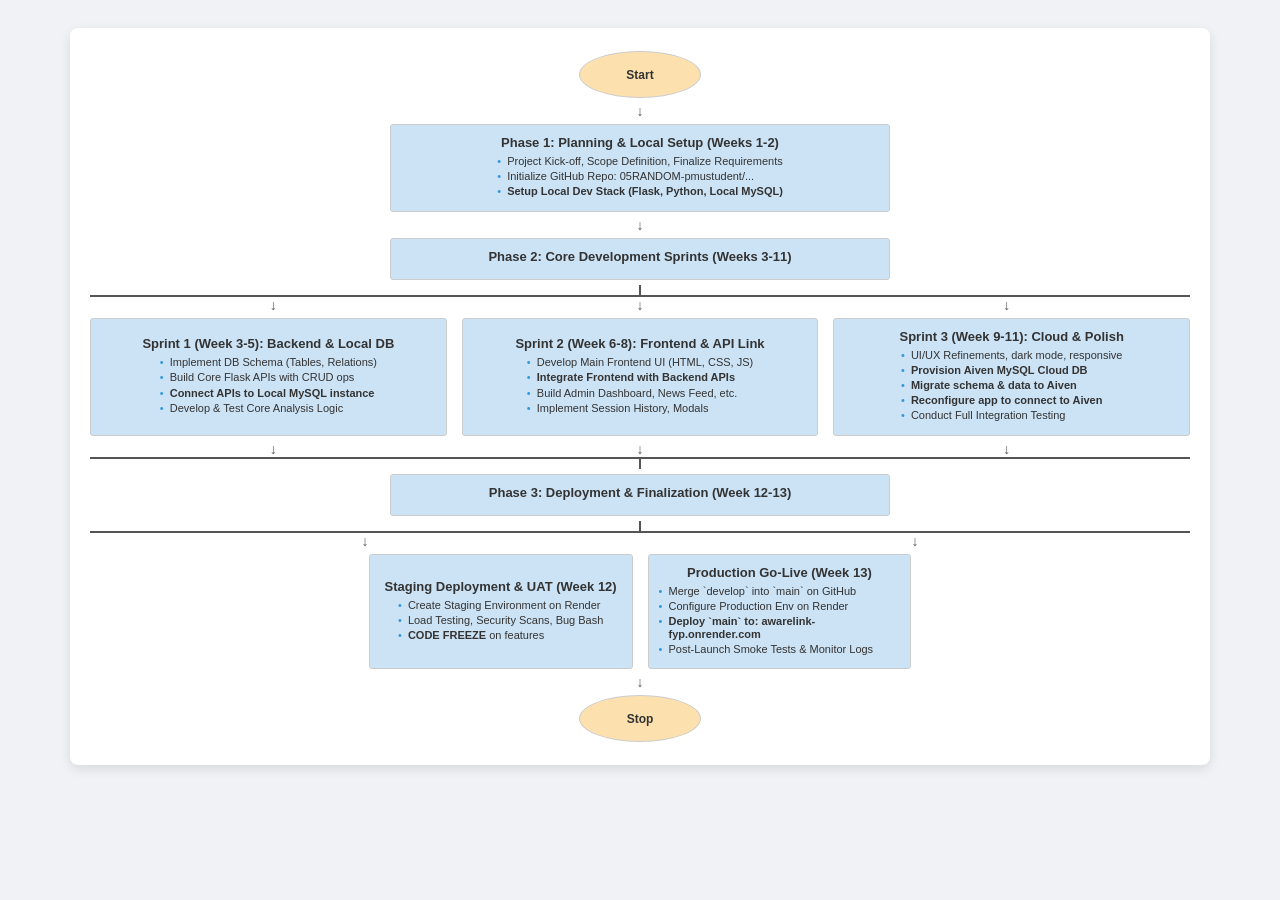
<file: web_design/flowchart.html>
<!DOCTYPE html>
<html lang="en">
<head>
    <meta charset="UTF-8">
    <meta name="viewport" content="width=device-width, initial-scale=1.0">
    <title>Final Compact Flowchart</title>
    <style>
        /* --- General Body & Font Styles --- */
        body {
            font-family: Arial, sans-serif;
            background-color: #f0f2f5;
            color: #333;
            display: flex;
            justify-content: center;
            align-items: flex-start;
            padding: 20px;
        }

        /* --- Main Flowchart Container --- */
        .flowchart-container {
            /* MODIFIED: Thinner max-width for the entire diagram */
            max-width: 1100px; 
            width: 100%;
            display: flex;
            flex-direction: column;
            align-items: center;
            background-color: #ffffff;
            padding: 20px;
            border-radius: 8px;
            box-shadow: 0 4px 12px rgba(0,0,0,0.1);
        }
        
        /* --- Base style for all flowchart shapes --- */
        .flow-element {
            display: flex;
            justify-content: center;
            align-items: center;
            text-align: center;
            padding: 5px 10px;
            margin: 3px 0;
            border: 1px solid #ccc;
            background-color: #ffffff;
        }

        /* --- Terminator Shape (Start/End) --- */
        .terminator {
            background-color: #fce1ae;
            border-radius: 50%;
            width: 100px;
            height: 35px;
            font-size: 12px;
            font-weight: bold;
        }

        /* --- Process Shape --- */
        .process {
            background-color: #cce3f5;
            border-radius: 3px;
            width: 100%;
            flex-direction: column;
            padding: 10px;
            box-sizing: border-box;
        }
        
        .process.full-width {
            /* MODIFIED: Thinner max-width for single boxes */
            max-width: 500px; 
        }

        /* --- Text styling within the process boxes --- */
        .process h3 {
            margin: 0 0 5px 0;
            font-size: 13px;
        }
        .process ul {
            list-style: none;
            padding-left: 0;
            margin: 0;
            text-align: left;
            font-size: 11px;
        }
        .process li {
            padding-left: 10px;
            margin-bottom: 2px;
            line-height: 1.2;
            position: relative;
        }
        .process li::before {
            content: '•';
            position: absolute;
            left: 0;
            color: #3498db;
        }
        
        /* --- Simple Arrow Connector --- */
        .arrow {
            font-size: 14px;
            color: #555;
            margin: 2px 0;
        }
        
        /* --- NEW: Branching Arrow Logic --- */
        .branch-connector {
            display: flex;
            flex-direction: column;
            align-items: center;
            width: 100%;
            margin: 2px 0;
        }
        .vertical-stem {
            width: 2px;
            height: 10px;
            background-color: #555;
        }
        .horizontal-bar {
            width: 100%;
            height: 2px;
            background-color: #555;
        }
        .arrow-row {
            display: flex;
            width: 100%;
            justify-content: space-around;
        }
        .arrow-row .arrow {
            margin: 0;
        }
        
        /* --- Multi-column Layout --- */
        .row-container {
            display: flex;
            flex-direction: row;
            justify-content: space-between;
            align-items: stretch;
            width: 100%;
            /* MODIFIED: Tighter gap */
            gap: 15px; 
        }
        .column {
            flex: 1;
            display: flex;
        }
    </style>
</head>
<body>

<div class="flowchart-container">

    <div class="flow-element terminator">Start</div>
    <div class="arrow">↓</div>

    <div class="flow-element process full-width">
        <h3>Phase 1: Planning & Local Setup (Weeks 1-2)</h3>
        <ul>
            <li>Project Kick-off, Scope Definition, Finalize Requirements</li>
            <li>Initialize GitHub Repo: 05RANDOM-pmustudent/...</li>
            <li><strong>Setup Local Dev Stack (Flask, Python, Local MySQL)</strong></li>
        </ul>
    </div>

    <div class="arrow">↓</div>

    <div class="flow-element process full-width">
        <h3>Phase 2: Core Development Sprints (Weeks 3-11)</h3>
    </div>

    <!-- NEW Branching Connector for Sprints -->
    <div class="branch-connector">
        <div class="vertical-stem"></div>
        <div class="horizontal-bar"></div>
        <div class="arrow-row">
            <div class="arrow">↓</div>
            <div class="arrow">↓</div>
            <div class="arrow">↓</div>
        </div>
    </div>
    
    <!-- Sprints Side-by-Side -->
    <div class="row-container">
        <div class="column">
            <div class="flow-element process">
                <h3>Sprint 1 (Week 3-5): Backend & Local DB</h3>
                <ul>
                    <li>Implement DB Schema (Tables, Relations)</li>
                    <li>Build Core Flask APIs with CRUD ops</li>
                    <li><strong>Connect APIs to Local MySQL instance</strong></li>
                    <li>Develop & Test Core Analysis Logic</li>
                </ul>
            </div>
        </div>
        <div class="column">
            <div class="flow-element process">
                <h3>Sprint 2 (Week 6-8): Frontend & API Link</h3>
                <ul>
                    <li>Develop Main Frontend UI (HTML, CSS, JS)</li>
                    <li><strong>Integrate Frontend with Backend APIs</strong></li>
                    <li>Build Admin Dashboard, News Feed, etc.</li>
                    <li>Implement Session History, Modals</li>
                </ul>
            </div>
        </div>
        <div class="column">
            <div class="flow-element process">
                <h3>Sprint 3 (Week 9-11): Cloud & Polish</h3>
                <ul>
                    <li>UI/UX Refinements, dark mode, responsive</li>
                    <li><strong>Provision Aiven MySQL Cloud DB</strong></li>
                    <li><strong>Migrate schema & data to Aiven</strong></li>
                    <li><strong>Reconfigure app to connect to Aiven</strong></li>
                    <li>Conduct Full Integration Testing</li>
                </ul>
            </div>
        </div>
    </div>

    <div class="branch-connector">
        <div class="arrow-row">
             <div class="arrow">↓</div>
             <div class="arrow">↓</div>
             <div class="arrow">↓</div>
        </div>
        <div class="horizontal-bar"></div>
        <div class="vertical-stem"></div>
    </div>

    <div class="flow-element process full-width">
        <h3>Phase 3: Deployment & Finalization (Week 12-13)</h3>
    </div>
    
    <!-- NEW Branching Connector for Deployment -->
    <div class="branch-connector">
         <div class="vertical-stem"></div>
         <div class="horizontal-bar"></div>
         <div class="arrow-row">
             <div class="arrow">↓</div>
             <div class="arrow">↓</div>
         </div>
    </div>

    <!-- Deployment Steps Side-by-Side -->
    <div class="row-container">
        <div class="column"></div> <!-- Empty column for spacing -->
        <div class="column">
            <div class="flow-element process">
                <h3>Staging Deployment & UAT (Week 12)</h3>
                <ul>
                    <li>Create Staging Environment on Render</li>
                    <li>Load Testing, Security Scans, Bug Bash</li>
                    <li><strong>CODE FREEZE</strong> on features</li>
                </ul>
            </div>
        </div>
        <div class="column">
            <div class="flow-element process">
                <h3>Production Go-Live (Week 13)</h3>
                <ul>
                    <li>Merge `develop` into `main` on GitHub</li>
                    <li>Configure Production Env on Render</li>
                    <li><strong>Deploy `main` to: awarelink-fyp.onrender.com</strong></li>
                    <li>Post-Launch Smoke Tests & Monitor Logs</li>
                </ul>
            </div>
        </div>
        <div class="column"></div> <!-- Empty column for spacing -->
    </div>
    
    <div class="arrow">↓</div>
    <div class="flow-element terminator">Stop</div>

</div>

</body>
</html>
</file>
